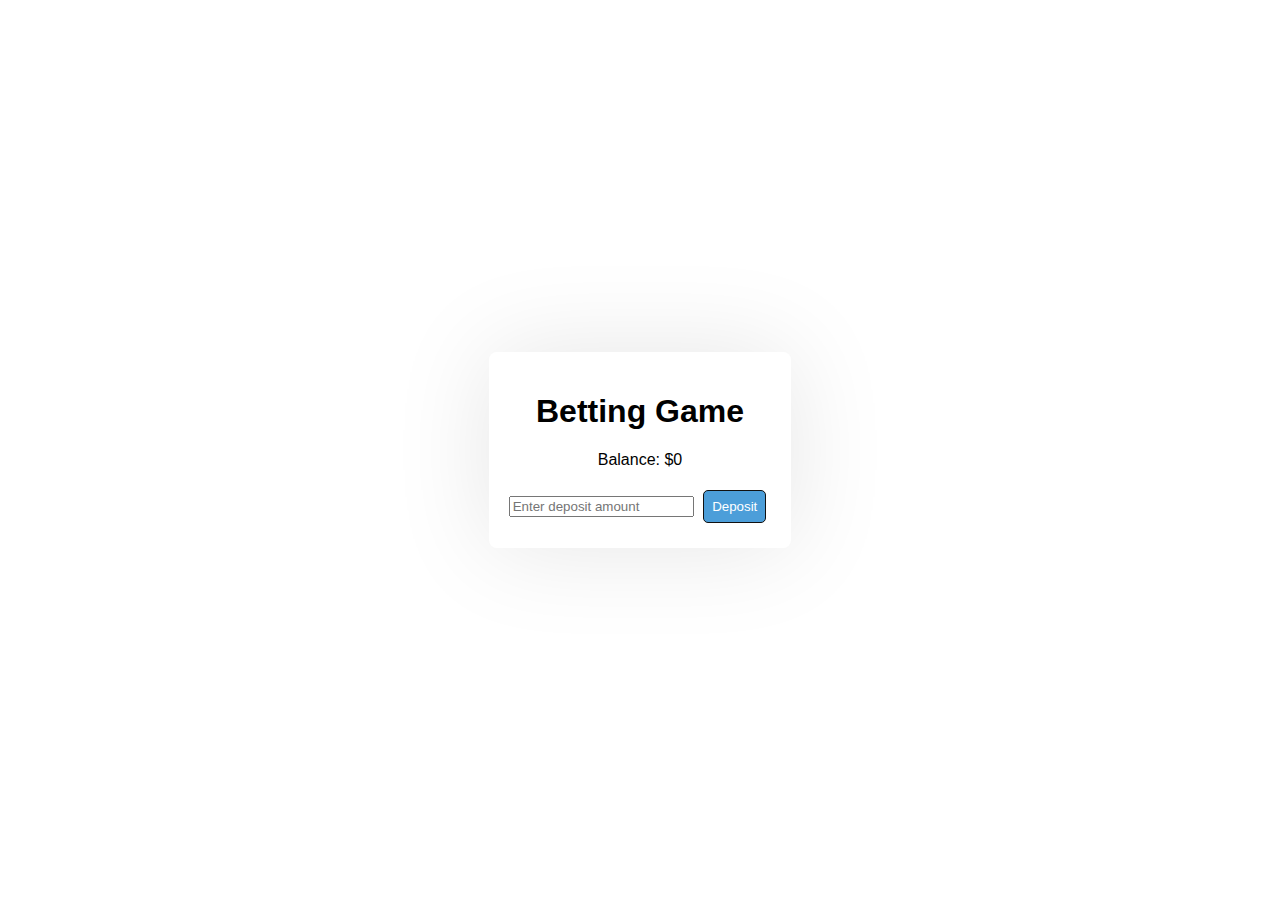
<file: index.html>
<!DOCTYPE html>
<html lang="en">
<head>
    <meta charset="UTF-8">
    <meta name="viewport" content="width=device-width, initial-scale=1.0">
    <title>Betting-game</title>
    <link rel="stylesheet" href="style.css">
</head>
<body>
    <div class="container">
        <h1>Betting Game</h1>
        <p id="balance">Balance: $0</p>
        <input type="number" id="depositAmount" placeholder="Enter deposit amount">
        <button onclick="deposit()">Deposit</button>
        <script src="index.js"></script>
    </div>
</body>
</html>
</file>
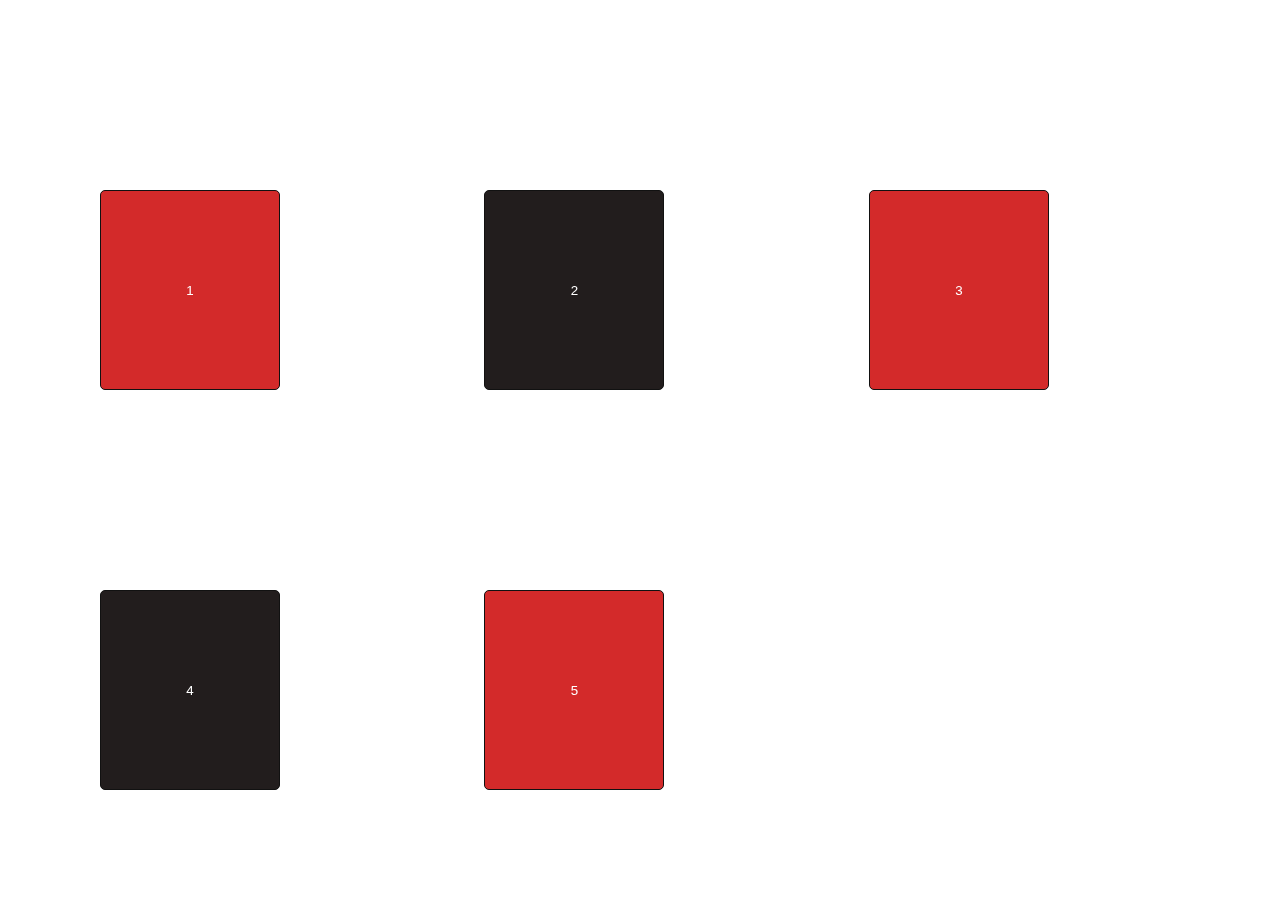
<file: bettingpart.html>
<!DOCTYPE html>
<html lang="en">
<head>
    
    <meta charset="UTF-8">
    <meta name="viewport" content="width=device-width, initial-scale=1.0">
    <title>Bettin</title>
    <script src="bettingpart.js"></script>
    <link rel="stylesheet" href="table.css">
</head>
<body>
    <div class="border1" >
    
    <button onclick="option(1)" class="red" style="margin: 100px">1</button>
    <button onclick="option(2)" class="black" style="margin: 100px">2</button>
    <button onclick="option(3)" class="red" style="margin: 100px">3</button>
    <button onclick="option(4)" class="black" style="margin: 100px">4</button>
    <button onclick="option(5)" class="red" style="margin: 100px">5</button>
   
    
    </div>
    <div id="Result">
           
    </div>
    <div id="Final">
           
    </div>
</body>
</html>
</file>
<file: style.css>
body {
    font-family:'Segoe UI', Tahoma, Geneva, Verdana, sans-serif;
    background-color: #ece2e2;
    display: flex;
    align-items: center;
    justify-content: center;
    height: 100vh;
    margin: 0;
    background: url(https://images.unsplash.com/photo-1544306094-e2dcf9479da3) no-repeat;
    
}

.container {
    text-align: center;
    background-color: #fff;
    padding: 20px;
    border-radius: 8px;
    box-shadow: 0 0 100px rgba(0, 0, 0, 0.1);
    background-color: rgba(255, 255, 255, 0.1);
}


button {
    padding: 8px;
    margin: 5px;
    cursor: pointer;
    border:1px solid #111;
    border-radius: 5px;
    background-color: #4c9ed9;
    color: #ffffff;
}
button:hover{
    background-color: #ffffff;
    color: #4c9ed9;
    border:1px solid #111;
}
</file>
<file: table.css>
body{
    font-family:'Segoe UI', Tahoma, Geneva, Verdana, sans-serif;
    background-color: #ece2e2;
    display: flex;
    height: 100vh;
    margin: 0;
    background: url(https://images.unsplash.com/photo-1546484396-fb3fc6f95f98?q=80&w=2070&auto=format&fit=crop&ixlib=rb-4.0.3&ixid=M3wxMjA3fDB8MHxwaG90by1wYWdlfHx8fGVufDB8fHx8fA%3D%3D) no-repeat;
   
}

.red{
    
    padding: 8px;
    
    margin: 5px;
    cursor: pointer;
    border:1px solid #111;
    border-radius: 5px;
    background-color: #d32a2a;
    color: #ffffff;
    width: 180px;
    height: 200px;
}
.black{
    padding: 8px;
    margin: 5px;
    cursor: pointer;
    border:1px solid #111;
    border-radius: 5px;
    background-color: #221d1d;
    color: #ffffff;
    width: 180px;
    height: 200px;
}
.border1{
    border: 3px ;
    position: fixed;
    top:10%;
    width: 100%;
    height: 40%;
  
}
#Result {
    border: 3px  ;
    position: fixed;
    top:50%;
    width: 100%;
    height: 23%;

}
#result_button{
    position:fixed;
    left: 45%;
    padding: 8px;
    margin: 5px;
    cursor: pointer;
    border:1px solid #111;
    border-radius: 5px;
    background-color: #221d1d;
    color: #ffffff;
    width: 180px;
    height: 200px;
}
#res{
    position:fixed;
    top: 53%;
    left: 27%;
    font-size: 50px;
    color:chartreuse;

}
.black:focus{
    background-color: rgb(53, 187, 124);
}
.red:focus{
    background-color: rgb(53, 187, 124);
}
#Final {
    border: 3px ;
    position: fixed;
    top:80%;
    width: 100%;
    height: 17%;
}
#reward{
    background-color:rgb(187, 187, 53);
    padding: 6px;
    border: none;
    cursor:pointer;
    font-size: 40px;
    color:#880c0c;
    border-radius: 5px;
    position:fixed;
    top:85%;
    left:70%;
}
#res2{
    position:fixed;
    top: 70%;
    left: 30%;
    font-size: 100px;
    color:rgb(145, 100, 17);
}
#res3{
    position:fixed;
    top: 75%;
    left: 30%;
    font-size: 58px;
    color:rgb(145, 100, 17);
}
#res4{
    position:fixed;
    top: 81%;
    left: 42%;
    font-size: 65px;
    color:rgb(145, 100, 17);
}
</file>
